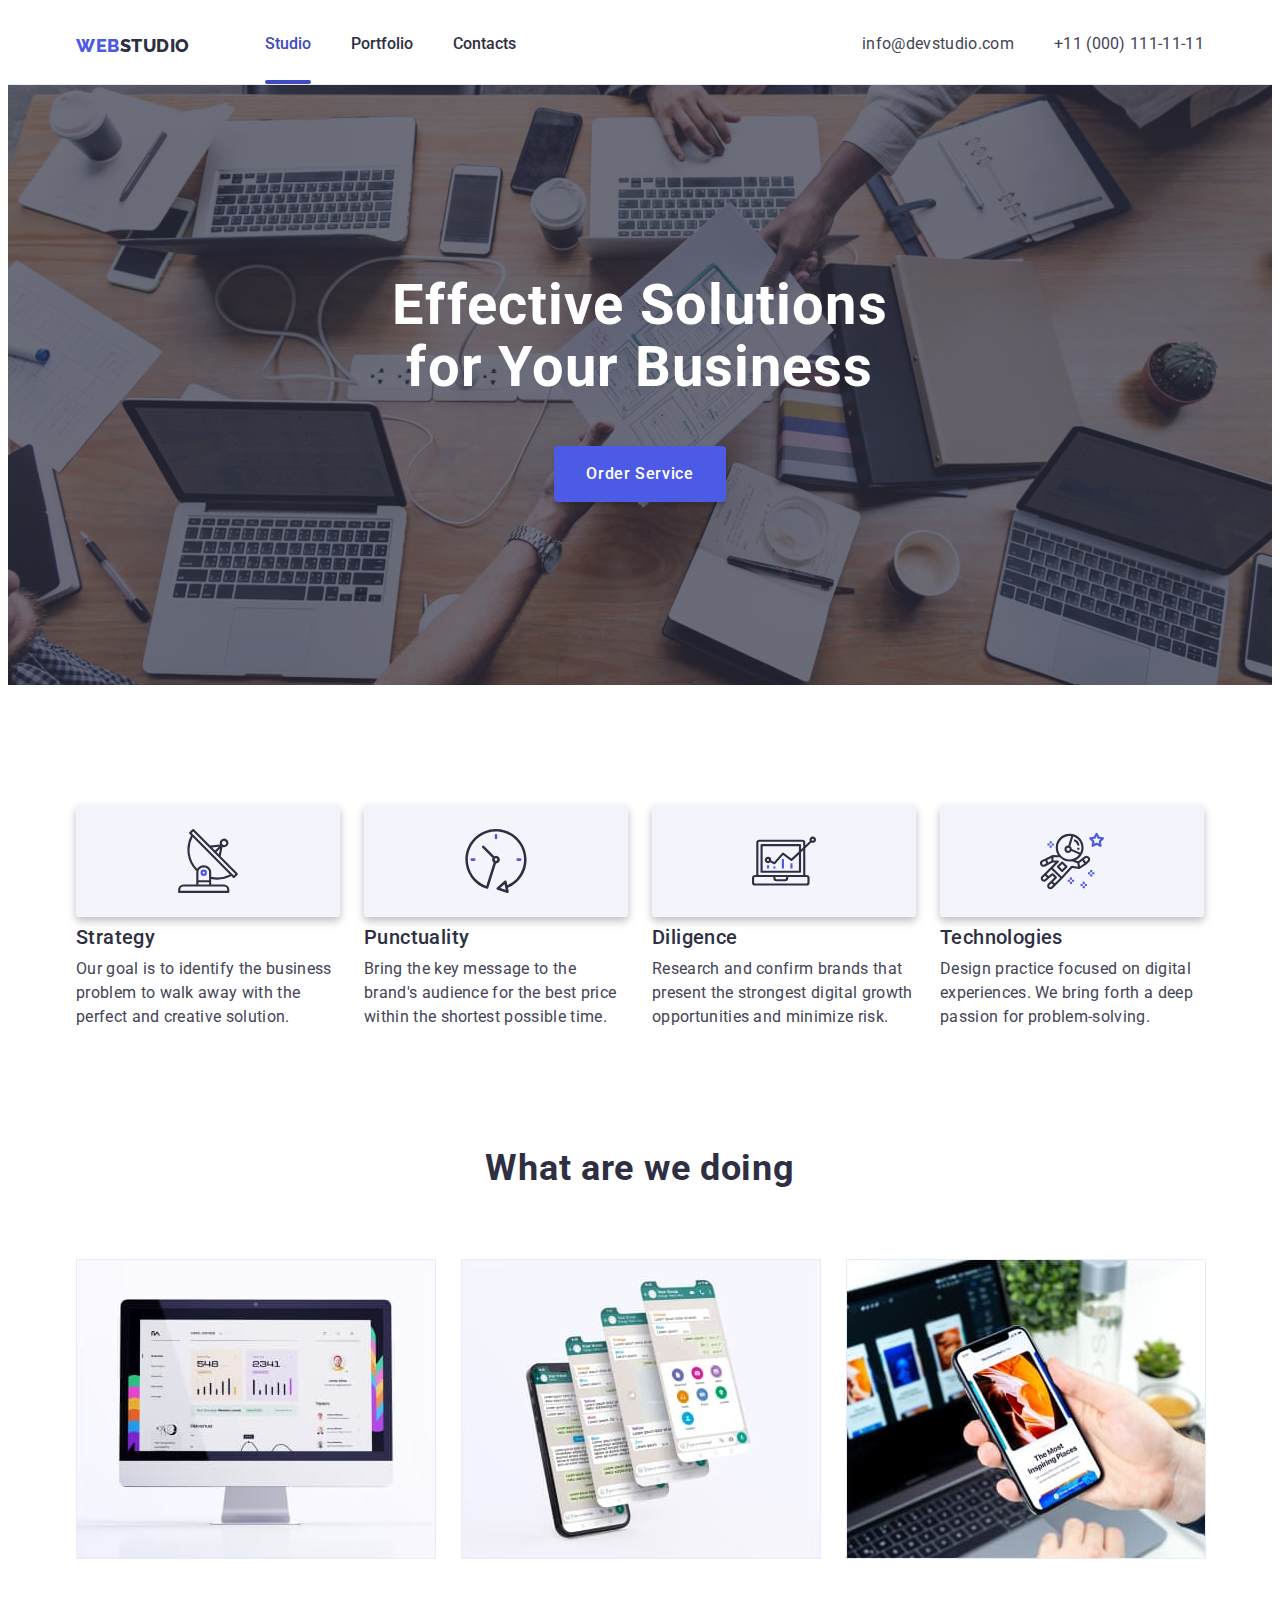
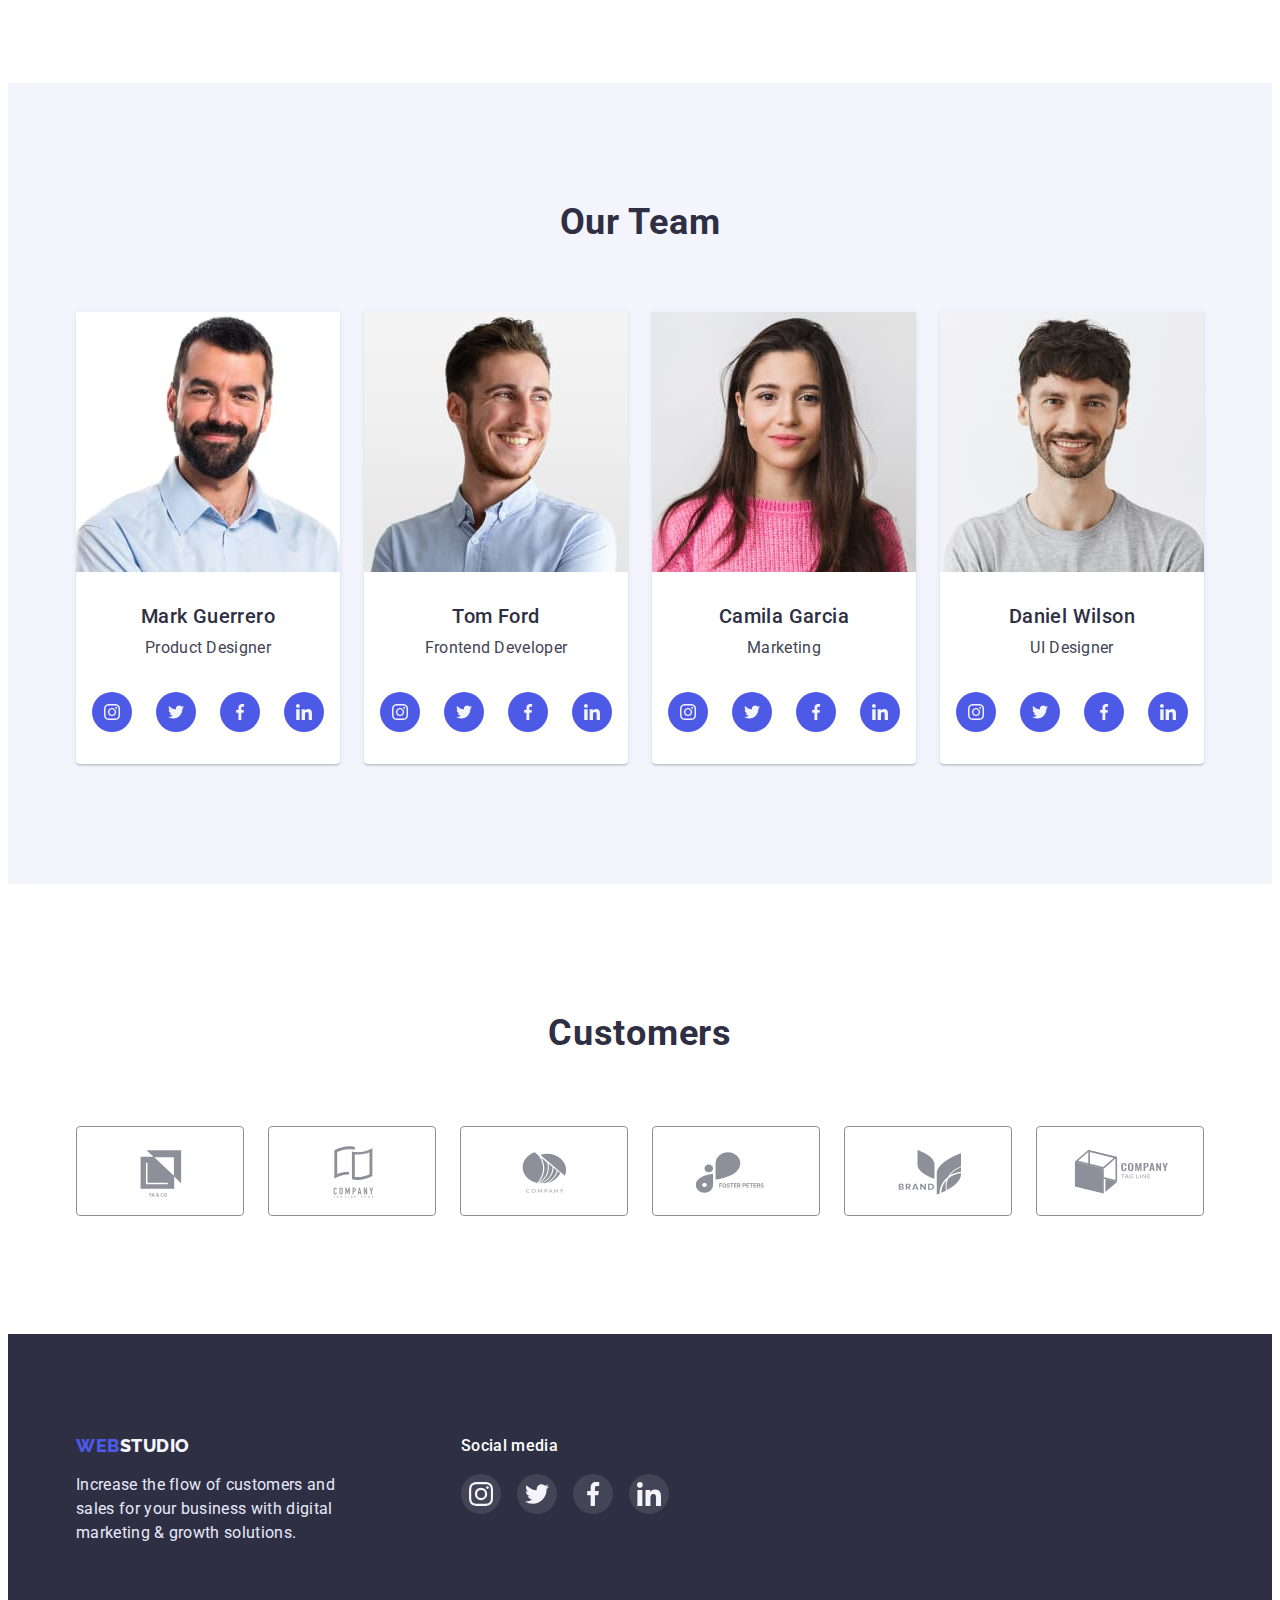
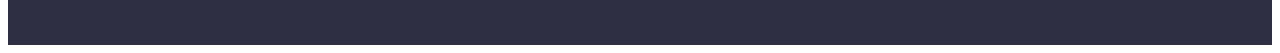
<file: index.html>
<!DOCTYPE html>
<html lang="en">

<head>
    <meta charset="UTF-8">
    <meta http-equiv="X-UA-Compatible" content="IE=edge">
    <meta name="viewport" content="width=device-width, initial-scale=1.0">
    <title>Goit-markup-hw-01</title>
    <link rel="stylesheet" href="https://cdnjs.cloudflare.com/ajax/libs/modern-normalize/1.1.0/modern-normalize.min.css"
        integrity="sha512-wpPYUAdjBVSE4KJnH1VR1HeZfpl1ub8YT/NKx4PuQ5NmX2tKuGu6U/JRp5y+Y8XG2tV+wKQpNHVUX03MfMFn9Q=="
        crossorigin="anonymous" referrerpolicy="no-referrer" />
    <link rel="preconnect" href="https://fonts.googleapis.com">
    <link rel="preconnect" href="https://fonts.googleapis.com">
    <link rel="preconnect" href="https://fonts.gstatic.com" crossorigin>
    <link href="https://fonts.googleapis.com/css2?family=Raleway:wght@800&family=Roboto:wght@400;500;700&display=swap"
        rel="stylesheet">
    <link rel="stylesheet" href="./css/styles.css">
</head>

<body>

    <!-- Header start -->
<header class="header strip">
<div class="container">
<nav class="header-nav">
    <a href="./index.html" class="logo">Web<span class="logo-white">Studio</span></a>
    <ul class="header-title">
        <li class="item">
            <a class="header-link active-link" href="./index.html">Studio</a>
        </li>
        <li class="item">
            <a class="header-link" href="./portfolio.html">Portfolio</a>
        </li>
        <li class="item">
            <a class="header-link" href="">Contacts</a>
        </li>
    </ul>
</nav>

<address class="header-contacts">
    <ul class="contacts">
        <li class="item">
            <a class="contacts-active_mail" href="mailto:info@devstudio.com">info@devstudio.com</a>
        </li>
        <li class="item">
            <a class="contacts-active_tel" href="tel:+110001111111">+11 (000) 111-11-11</a>
        </li>
    </ul>
</address>

</div>
</header>
<!-- Header end -->

<!-- Section Hero start -->
<main>
<section class="hero-section">
<div class="container">
    <h1 class="hero-title">
        Effective Solutions for Your Business
    </h1>

    <button type="button" class="hero-tapy" data-modal-open>
        Order Service
    </button>
</div>
</section>
<!-- Section Hero end -->

<!--Advantages start -->
<section class="advantages">
<div class="container">
    <h2 class="advantages-title">наші переваги</h2>
    <ul class="advantages-wrapper">
        <li class="advantages-block">

            <div class="advantages-icon">
               <svg class="advantages-svg" width="64" height="64">
                <use href="./images/icon.svg/sprite-icon.svg#icon-antenna"></use>
               </svg>
            </div>

            <h3 class="block-title">Strategy</h3>
            <p class="block-desc">Our goal is to identify the business
                problem to walk away with the perfect and creative solution.</p>
        </li>

        <li class="advantages-block">

            <div class="advantages-icon">
                <svg class="advantages-svg" width="64" height="64">
                    <use href="./images/icon.svg/sprite-icon.svg#icon-clock"></use>
                   </svg>
            </div>

            <h3 class="block-title">Punctuality</h3>
            <p class="block-desc">Bring the key message to the brand's audience for the best price within
                the shortest possible time.</p>
        </li>
        <li class="advantages-block">

            <div class="advantages-icon">
                <svg class="advantages-svg" width="64" height="64">
                    <use href="./images/icon.svg/sprite-icon.svg#icon-diagram"></use>
                   </svg>
            </div>

            <h3 class="block-title">Diligence</h3>
            <p class="block-desc">Research and confirm brands that present the strongest digital growth
                opportunities and minimize risk.</p>
        </li>
        <li class="advantages-block">

            <div class="advantages-icon">
                <svg class="advantages-svg" width="64" height="64">
                    <use href="./images/icon.svg/sprite-icon.svg#icon-astronaut"></use>
                   </svg>
            </div>
            <h3 class="block-title">Technologies</h3>
            <p class="block-desc">Design practice focused on digital experiences. We bring forth a deep
                passion for problem-solving.</p>
        </li>
    </ul>
</div>
</section>
<!-- Advantages end -->

<!--block cases star -->
<section class="cases">
<div class="container">
    <h2 class="cases-title">
        What are we doing
    </h2>

    <ul class="cases-wrapper">
        <li class="cases-image">
            <img src="./images/computer.jpg" width="360" alt="комп`ютер">
        </li>
        <li class="cases-image">
            <img src="./images/chats.jpg" width="360" alt="чат">
        </li>
        <li class="cases-image">
            <img src="./images/phone.jpg" width="360" alt="телефон">
        </li>
    </ul>
</div>
</section>
<!-- block cases end -->

<!-- block team start -->
<section class="team">
<div class="container">
    <h2 class="team-title">
        Our Team
    </h2>

    <ul class="team-wrapper">
    <li class="team-cards">

     <img class="team-image" src="./images/Mark.jpg" width="264" alt="Mark">
     <div class="card">
        <h3 class="team-name">
            Mark Guerrero
        </h3>
        <p class="team-desc">
            Product Designer
        </p>

    <ul class="icon">
        <li class="icon-card">
            <a href="" class="icon-link">
                <svg class="icon-list" width="16" height="16">
                    <use href="./images/icon.svg/sprite-icon.svg#icon-instagram"></use>
                </svg>
            </a>
        </li>
        <li class="icon-card">
            <a href="" class="icon-link">
                <svg class="icon-list" width="16" height="16">
                    <use href="./images/icon.svg/sprite-icon.svg#icon-twitter"></use>
                </svg>
            </a>
        </li>
        <li class="icon-card">
            <a href="" class="icon-link">
                <svg class="icon-list" width="16" height="16">
                    <use href="./images/icon.svg/sprite-icon.svg#icon-facebook"></use>
                </svg>
            </a>
        </li>
        <li class="icon-card">
            <a href="" class="icon-link">
                <svg class="icon-list" width="16" height="16">
                    <use href="./images/icon.svg/sprite-icon.svg#icon-linkedin"></use>
                </svg>
            </a>
        </li>
</div>
</li>
        <li class="team-cards">
            <img class="team-image" src="./images/Tom.jpg" width="264" alt="Tom">
    <div class="card">
            <h3 class="team-name">
                Tom Ford
            </h3>
            <p class="team-desc">
                Frontend Developer
            </p>

            <ul class="icon">
                <li class="icon-card">
                    <a href="" class="icon-link">
                        <svg class="icon-list" width="16" height="16">
                            <use href="./images/icon.svg/sprite-icon.svg#icon-instagram"></use>
                        </svg>
                    </a>
                </li>
                <li class="icon-card">
                    <a href="" class="icon-link">
                        <svg class="icon-list" width="16" height="16">
                            <use href="./images/icon.svg/sprite-icon.svg#icon-twitter"></use>
                        </svg>
                    </a>
                </li>
                <li class="icon-card">
                    <a href="" class="icon-link">
                        <svg class="icon-list" width="16" height="16">
                            <use href="./images/icon.svg/sprite-icon.svg#icon-facebook"></use>
                        </svg>
                    </a>
                </li>
                <li class="icon-card">
                    <a href="" class="icon-link">
                        <svg class="icon-list" width="16" height="16">
                            <use href="./images/icon.svg/sprite-icon.svg#icon-linkedin"></use>
                        </svg>
                    </a>
                </li>
        </li>
    </div>
        <li class="team-cards">
            <img class="team-image" src="./images/Camila.jpg" width="264" alt="Camila">
    <div class="card">
            <h3 class="team-name">
                Camila Garcia
            </h3>
            <p class="team-desc">
                Marketing
            </p>

            <ul class="icon">
                <li class="icon-card">
                    <a href="" class="icon-link">
                        <svg class="icon-list" width="16" height="16">
                            <use href="./images/icon.svg/sprite-icon.svg#icon-instagram"></use>
                        </svg>
                    </a>
                </li>
                <li class="icon-card">
                    <a href="" class="icon-link">
                        <svg class="icon-list" width="16" height="16">
                            <use href="./images/icon.svg/sprite-icon.svg#icon-twitter"></use>
                        </svg>
                    </a>
                </li>
                <li class="icon-card">
                    <a href="" class="icon-link">
                        <svg class="icon-list" width="16" height="16">
                            <use href="./images/icon.svg/sprite-icon.svg#icon-facebook"></use>
                        </svg>
                    </a>
                </li>
                <li class="icon-card">
                    <a href="" class="icon-link">
                        <svg class="icon-list" width="16" height="16">
                            <use href="./images/icon.svg/sprite-icon.svg#icon-linkedin"></use>
                        </svg>
                    </a>
                </li>
        </li>
    </div>
        <li class="team-cards">
            <img class="team-image" src="./images/Daniel.jpg" width="264" alt="Daniel">
    <div class="card">
            <h3 class="team-name">
                Daniel Wilson
            </h3>
            <p class="team-desc">
                UI Designer
            </p>

            <ul class="icon">
                <li class="icon-card">
                    <a href="" class="icon-link">
                        <svg class="icon-list" width="16" height="16">
                            <use href="./images/icon.svg/sprite-icon.svg#icon-instagram"></use>
                        </svg>
                    </a>
                </li>
                <li class="icon-card">
                    <a href="" class="icon-link">
                        <svg class="icon-list" width="16" height="16">
                            <use href="./images/icon.svg/sprite-icon.svg#icon-twitter"></use>
                        </svg>
                    </a>
                </li>
                <li class="icon-card">
                    <a href="" class="icon-link">
                        <svg class="icon-list" width="16" height="16">
                            <use href="./images/icon.svg/sprite-icon.svg#icon-facebook"></use>
                        </svg>
                    </a>
                </li>
                <li class="icon-card">
                    <a href="" class="icon-link">
                        <svg class="icon-list" width="16" height="16">
                            <use href="./images/icon.svg/sprite-icon.svg#icon-linkedin"></use>
                        </svg>
                    </a>
                </li>
        </li>
    </div>
    </ul>
</div>
</section>
</main>
<!-- block team end -->

<!-- Customers start -->
<section class="customers-section">
    <div class="container">
        <h2 class="customers-title">Customers</h2>
        <ul class="customers">

            <li class="customers-list">
                <a href="" class="customers-link">
                    <svg class="customers-svg" width="104" height="56">
                        <use href="./images/icon.svg/sprite-icon.svg#icon-logo-1"></use>
                    </svg>
                </a>
            </li>

            <li class="customers-list">
                <a href="" class="customers-link">
                    <svg class="customers-svg" width="104" height="56">
                        <use href="./images/icon.svg/sprite-icon.svg#icon-logo-2"></use>
                    </svg>
                </a>
            </li>

            <li class="customers-list">
                <a href="" class="customers-link">
                    <svg class="customers-svg" width="104" height="56">
                        <use href="./images/icon.svg/sprite-icon.svg#icon-logo-3"></use>
                    </svg>
                </a>
            </li>

            <li class="customers-list">
                <a href="" class="customers-link">
                    <svg class="customers-svg" width="104" height="56">
                        <use href="./images/icon.svg/sprite-icon.svg#icon-logo-4"></use>
                    </svg>
                </a>
            </li>

            <li class="customers-list">
                <a href="" class="customers-link">
                    <svg class="customers-svg" width="104" height="56">
                        <use href="./images/icon.svg/sprite-icon.svg#icon-logo-5"></use>
                    </svg>
                </a>
            </li>

            <li class="customers-list">
                <a href="" class="customers-link">
                    <svg class="customers-svg" width="104" height="56">
                        <use href="./images/icon.svg/sprite-icon.svg#icon-logo-6"></use>
                    </svg>
                </a>
            </li>
        </ul>
    </div>
</section>
<!-- Customers end-->

<!-- footer start -->
<footer class="footer">
<div class="container">
<div class="footer-wrapper">
    <a href="./index.html" class="footer-logo">
        Web<span class="logo-studio">Studio</span>
    </a>

    <p class="footer-desc">
        Increase the flow of customers and sales for your business with digital marketing & growth
        solutions.
    </p>
    
</div>

<div class="wrapper">

    <h3 class="footer-title">Social media</h3>
    <ul class="footer-item">
        <li class="footer-list">
            <a href="" class="footer-link">
                <svg class="footer-svg" width="24" height="24">
                    <use href="./images/icon.svg/sprite-icon.svg#icon-instagram"></use>
                </svg>
            </a>
        </li>
        <li class="footer-list">
            <a href="" class="footer-link">
                <svg class="footer-svg" width="24" height="24">
                    <use href="./images/icon.svg/sprite-icon.svg#icon-twitter"></use>
                </svg>
            </a>
        </li>
        <li class="footer-list">
            <a href="" class="footer-link">
                <svg class="footer-svg" width="24" height="24">
                    <use href="./images/icon.svg/sprite-icon.svg#icon-facebook"></use>
                </svg>
            </a>
        </li>
        <li class="footer-list">
            <a href="" class="footer-link">
                <svg class="footer-svg" width="24" height="24">
                    <use href="./images/icon.svg/sprite-icon.svg#icon-linkedin"></use>
                </svg>
            </a>
        </li>
    </ul>
</div>
</div>
</footer>

<!-- Modal Start -->
    <div class="backdrop is-hidden" data-modal>
        <div class="modal">
           
        <button type="button" class="type-close" data-modal-close>
            <svg class="close-svg" width="8" height="8">
                <use href="./images/icon.svg/sprite-icon.svg#icon-close"></use>
            </svg>
        </button>
        </div>
    </div>
<!-- Modal end -->

<!-- Script -->
<script src="./js/modal.js"></script>
</body>

</html>
</file>
<file: css/styles.css>
html{
    box-sizing: border-box;
}

*,
*::before,
*::after{
    box-sizing: inherit;
}

body{
    font-family: 'Roboto', sans-serif;
    font-style: normal;
    background-color: #FFFFFF;
}

h1, h2, h3, h4, h5, h6{
    margin: 0;
    padding: 0;
}

p{
    margin: 0;
    padding: 0;
}

a{
    margin: 0;
    padding: 0; 
}

:root{
    --primary-font: 'Roboto', sans-serif;
    --secondary-font: 'Raleway', sans-serif;
    --primary-size: 36px;
    --secondary-size: 16px;
    --main-color: #2E2F42;
    --secondary-color: #434455;
    --type-color: #4D5AE5;
    --customers-color: #8E8F99;
}

.header{
   
}

.strip{
    box-sizing: border-box;
    background: #FFFFFF;
    border-bottom: 1px solid #E7E9FC;
}

.container{
    margin-left: auto;
    margin-right: auto;
    width: 1158px;
    padding-left: 15px;
    padding-right: 15px;
   
}

.header .container{
    display: flex;
    padding: 24px 15px 0 15px;
    margin-top: 0;
    margin-bottom: 0;
}

.header-nav{
    display: flex;
    align-items: center;
    margin-right: auto;
}

.logo{
    font-family: var(--secondary-font);
    font-weight: 800;
    font-size: 18px;
    margin-right: 75px;
    padding: 0px;
    line-height: 1.3;
    letter-spacing: 0.03em;
    color: var(--type-color);
    text-decoration: none;
    letter-spacing: 0.03em;
    text-transform: uppercase;
    text-align: center;
    padding-bottom: 24px;
}

.logo:hover, .logo:focus{

}

.logo-white{
    color: var(--main-color);
}



.header-title{
    display: flex;
    list-style: none;
    margin-top: 0;
    margin-bottom: 0;
}

.header-title .item + .item {
    margin-left: 40px;
}

.header-title:not(:first-child){
    padding-left: 0;
}

.header-link{
    bottom: 0;
    margin: 0;
    font-weight: 500;
    font-size: 16px;
    line-height: 1.5;
    text-decoration: none;
    text-align: center;
    color: var(--main-color);
    transition: color 250ms cubic-bezier(0.4, 0, 0.2, 1);
}

.header-link:hover, .header-link:focus{
   color: var(--type-color);
}

.active-link {
    color: #404BBF;
}
.header-link.active-link::after{
    content: "";
    width: 100%;
    height: 4px;
    display: block;
    border-radius: 2px;
    background-color: #404BBF;
    margin-top: 24px;
    bottom: 0;
}


.header-contacts{
    display: flex;
    margin-right: 0;
    margin-left: 0;
}

.contacts{
    list-style: none;
    display: flex;
    padding-left: 0;
    margin-top: 0;
    margin-bottom: 0;
}

.contacts .item + .item {
    margin-left: 40px;
}

.contacts:not(:first-child){
    margin-left: 0;
}

.contacts-active_mail{
    font-family: 'Roboto';
    font-style: normal;
    font-weight: 400;
    font-size: 16px;
    line-height: 1.5;
    letter-spacing: 0.02em;
    color: var(--secondary-color); 
    text-decoration: none;
    transition: color 250ms cubic-bezier(0.4, 0, 0.2, 1);
}

.contacts-active_tel{
    font-family: 'Roboto';
    font-style: normal;
    font-weight: 400;
    font-size: 16px;
    line-height: 1.5;
    letter-spacing: 0.02em;
    color: var(--secondary-color); 
    text-decoration: none;
    transition: color 250ms cubic-bezier(0.4, 0, 0.2, 1);
}


.contacts-active_mail:hover, .contacts-active_mail:focus{
    color: #363cbb;
}

.contacts-active_tel:hover, .contacts-active_tel:focus{
    color: #363cbb;
}
/* Header end */


/* Hero start */

.hero-section{
    margin: 0;
    padding: 0;
    padding-top: 190px;
    padding-bottom: 190px;
    text-align: center;
    background-color: var(--main-color);
    margin: auto;

    max-width: 1440px;
    height: 600px;
    background-image: linear-gradient(rgba(46, 47, 66, 0.7), 
    rgba(46, 47, 66, 0.7)), url(../images/hero.jpg);
    background-size: cover;
    background-repeat: no-repeat;
    background-position: center;
} 

.hero-title{
    margin-left: auto;
    margin-right: auto;
    width: 496px;
    font-weight: 700;
    font-size: 56px;
    line-height: 1.1;
    letter-spacing: 0.02em;
    
    color: #FFFFFF;
}

.hero-tapy {
    min-width: 169px;
    padding: 16px 32px;
    margin-top: 48px;
    cursor: pointer;
    background: var(--type-color);
    border: 0;
    box-shadow: 0px 4px 4px rgba(0, 0, 0, 0.15);
    border-radius: 4px;
    transition: color 250ms cubic-bezier(0.4, 0, 0.2, 1);

    font-family: 'Roboto';
    font-style: normal;
    font-weight: 500;
    font-size: 16px;
    line-height: 1.5;
    letter-spacing: 0.04em;
    color: #FFFFFF;
}

.hero-tapy:hover, .hero-tapy:focus{
   background-color: #404BBF; 

}
/* Hero end */


/* Advantages start */

.advantages{
    margin: 0;
    padding: 0;
    padding-top: 120px;
    padding-bottom: 120px;
}

.advantages-title{
   display: none;
}

.advantages-wrapper{
    min-width: 264px;
    margin: 0;
    padding: 0;
    display: grid;
    grid-template-columns: repeat(4, 1fr);
}

.advantages-block{
    list-style: none;
    padding-right: 24px;
}

.advantages-block:last-child{
    padding-right: 0;
}

.advantages-icon{
    min-width: 264px;
    min-height: 112px;
    filter: drop-shadow(0px 4px 4px rgba(0, 0, 0, 0.25));
    background: #F4F4FD;
    border-radius: 4px;
    display: flex;
    align-items: center;
    justify-content: center;
    padding: 24px 0;
    margin-bottom: 8px;
}

.block-title{
    margin-bottom: 8px;
    font-weight: 500;
    font-size: 20px;
    line-height: 1.2;
    letter-spacing: 0.02em;
    color: var(--main-color);
}

.block-desc{
    font-weight: 400;
    font-size: 16px;
    line-height: 1.5;
    letter-spacing: 0.02em;
    color: var(--secondary-color);
}
/*Advantages end */

/* Cases start */

.cases{
    margin-top: 0;
    margin-bottom: 0;
    padding: 0;
    padding-bottom: 120px;
}

.cases-title{
    text-align: center;
   
    font-weight: 700;
    font-size: 36px;
    line-height: 1.1;
    letter-spacing: 0.02em;
    color: var(--main-color);
}

.cases-wrapper{
    margin-top: 0;
    margin-bottom: 0;
    padding-left: 0;
    margin-top: 70px;
    display: grid;
    grid-template-columns: repeat(3, 1fr);
}

.cases-image{
    display: block;
    max-width: 100%;
    margin: 0;
    padding: 0;
    list-style: none; 
    margin-right: 25px;  
}

.cases-image:nth-child(3n) {
    margin-right: 0;
}
/* Cases end */

/* Team start */
.team{
    padding-top: 120px;
    padding-bottom: 120px;
    background-color: #F4F4FD;
}

.team-title{
    font-weight: 700;
    font-size: 36px;
    line-height: 1.1;
    letter-spacing: 0.02em;
    text-align: center;
    color: var(--main-color);
}

.team-wrapper{
    margin-bottom: 0;
    margin-top: 70px;
    display: grid;
    grid-template-columns: repeat(4, 1fr);
    padding-left: 0;
}

.team-cards{
    width: 264px;
    list-style: none;
    background: #FFFFFF;
    box-shadow: 0px 1px 6px rgba(46, 47, 66, 0.08), 0px 1px 1px rgba(46, 47, 66, 0.16), 0px 2px 1px rgba(46, 47, 66, 0.08);
    border-radius: 0px 0px 4px 4px;
    margin-right: 24px;
   
}

.team-cards:nth-child(4n) {
    margin-right: 0;
}
.team-image{
    display: block;
    max-width: 100%;
}

.team-name{
    text-align: center;
    margin: 32px 0 8px 0;
    font-weight: 500;
    font-size: 20px;
    line-height: 1.2;
    letter-spacing: 0.02em;
    color: var(--main-color);
}

.team-desc{
    text-align: center;
    margin-bottom: 32px;
    font-weight: 400;
    font-size: 16px;
    line-height: 1.5;
    letter-spacing: 0.02em;
    color: var(--secondary-color);
}

.icon {
    padding-left: 0;
    display: flex;
    justify-content: center;
    gap: 24px;
    margin-top: 8px;
    margin-bottom: 32px;
}
.icon-card {
    list-style: none;
    width: 40px;
    height: 40px;
}
.icon-link {
    display: flex;
    justify-content: center;
    align-items: center;
    width: 100%;
    height: 100%;
    background-color: #4D5AE5;
    fill: #F4F4FD;
    border-radius: 50%;
    transition: background-color 250ms cubic-bezier(0.4, 0, 0.2, 1);
}

.icon-list{

}

.icon-link:hover, .icon-link:focus{
    background-color: #404BBF;
}
/* Team end */

/* Customers start */

.customers-section {
  display: flex;
  justify-content: center;
  padding-top: 130px;
  padding-bottom: 120px;
}

.customers {
    padding: 0;
    margin: 0;
    list-style: none;
    display: flex;
    justify-content: center;
    align-items: center;
    gap: 24px;
    margin-top: 72px;
}

.customers-title{
    display: flex;
    justify-content: center;
    font-weight: 700;
    font-size: 36px;
    line-height: 1.11;
    letter-spacing: 0.02em;
    color: var(--main-color);
    
}

.customers-list {
    width: 168px;
    height: 88px;
}

.customers-link{
    display: flex;
    justify-content: center;
    align-items: center;
    padding: 16px 32px;
    border: 1px solid var(--customers-color);
    border-radius: 4px;
    transition: fill 250ms cubic-bezier(0.4, 0, 0.2, 1), border 250ms cubic-bezier(0.4, 0, 0.2, 1);
}

.customers-link:is(:hover, :focus) {
    border: 1px solid #404BBF;
}

.customers-link:is(:hover, :focus) .customers-svg{
    fill: #404BBF;
}
.customers-svg {
    fill: var(--customers-color);
} 

/* Customers end */

/* Footer start */
.footer{ 
    background-color: var(--main-color);
    padding: 100px 0;
}

.footer .container{
    display: flex;
}

.footer-wrapper{
    padding: 0;
    margin-right: 120px;
}

.footer-logo{
    font-family: 'Raleway';
    font-style: normal;
    font-weight: 800;
    font-size: 18px;
    line-height: 1.3;
    letter-spacing: 0.03em;
    color: var(--type-color);
 
    text-decoration: none;
    display: flex;
    align-items: center;
    letter-spacing: 0.03em;
    text-transform: uppercase;
    margin-bottom: 15px;
}



.logo-studio{
    color: #F4F4FD;
}

.footer-desc{
    max-width: 265px;
    font-weight: 400;
    font-size: 16px;
    line-height: 1.5;
    letter-spacing: 0.02em;
    color: #E7E9FC;
}

.footer-title {
    font-weight: 500;
    font-size: 16px;
    line-height: 1.5;
    letter-spacing: 0.02em;
    color: #FFFFFF;
   
}

.wrapper{
    
}

.footer-item {
    margin-bottom: 0;
    padding-left: 0;
   display: flex; 
   justify-content: center;
   gap: 16px; 
   margin-top: 16px;
}

.footer-list {
    list-style: none;
    width: 40px;
    height: 40px;
}

.footer-link {
    display: flex;
    justify-content: center;
    align-items: center;
    width: 100%;
    height: 100%;
    background-color: rgba(255, 255, 255, 0.1);
    border-radius: 50%; 
    transition: background-color 250ms cubic-bezier(0.4, 0, 0.2, 1), background-color 250ms cubic-bezier(0.4, 0, 0.2, 1);
}

.footer-link:hover, .footer-link:focus{
    background-color: #31D0AA;
    color: #F4F4FD;
}

.footer-svg {
    display: flex;
    justify-content: center;
    align-items: center;
}

/* Footer end */

/* Modal start */
.backdrop {
    position: fixed;
    width: 100%;
    height: 100%;
    top: 0;
    left: 0;
   
    background-color: rgba(46, 47, 66, 0.4);
    transition: opacity 250ms cubic-bezier(0.4, 0, 0.2, 1), visibility 250ms cubic-bezier(0.4, 0, 0.2, 1);
}

.backdrop.is-hidden {
    opacity: 0;
    pointer-events: none;
    visibility: hidden;
}

.modal {
    position: absolute;
    min-width: 408px;
    min-height: 576px;
    top: 50%;
    left: 50%;
    transform: translate(-50%, -50%);
    transition: transform 250ms cubic-bezier(0.4, 0, 0.2, 1);
    background-color: #FCFCFC;
    box-shadow: 0px 1px 1px rgba(0, 0, 0, 0.14), 0px 1px 3px rgba(0, 0, 0, 0.12), 0px 2px 1px rgba(0, 0, 0, 0.2);
    border-radius: 4px;
}

.type-close {
    position: absolute;
    top: 0;
    right: 0;
    margin-top: 24px;
    margin-right: 24px;
    
    width: 24px;
    height: 24px;
   
    cursor: pointer;
    background-color: #E7E9FC;
    color: var(--main-color);
    border: 1px solid rgba(0, 0, 0, 0.1);
    border-radius: 50%;
    transition: color 250ms cubic-bezier(0.4, 0, 0.2, 1), background-color 250ms cubic-bezier(0.4, 0, 0.2, 1);
}


.type-close:hover, .type-close:focus{
    background-color: #404BBF;
    color: #FFFFFF;
    border-radius: 50%;
}

.close-svg {
    position: absolute;
    transform: translate(-50%, -50%);
    fill: currentColor;
}

/* Modal end */

/* portfolio section start */
.portfolio{
    padding-top: 96px;
    padding-bottom: 120px;
}

.portfolio-title{
    display: none;
}

.type-list{
    gap: 24px;
    margin-top: 0;
    margin-bottom: 77px;
    padding-left: 0;
    list-style: none;
    display: flex;
    justify-content: center;
    align-items: center;
}

.item-type{

}

.portfolio-button{
   
    cursor: pointer;
    background: #F4F4FD;
    border: 1px solid #E7E9FC;
    border-radius: 4px;
    padding: 12px 24px;
    transition: color 250ms cubic-bezier(0.4, 0, 0.2, 1), background 250ms cubic-bezier(0.4, 0, 0.2, 1), border 250ms cubic-bezier(0.4, 0, 0.2, 1), box-shadow 250ms cubic-bezier(0.4, 0, 0.2, 1);

    font-weight: 500;
    font-size: 16px;
    line-height: 1.5;
    letter-spacing: 0.04em;
    color: var(--type-color);
}

.portfolio-button:hover, .portfolio-button:focus{
    background: #404BBF;
    box-shadow: 0px 3px 1px rgba(0, 0, 0, 0.1), 0px 2px 1px rgba(0, 0, 0, 0.08), 0px 2px 2px rgba(0, 0, 0, 0.12);
    border-radius: 4px;
    border: 1px solid #404BBF;
    color: #FFFFFF;
}

.cards-wrapper{
    margin-top: 0;
    padding-left: 0;
    padding-right: 0;
    
    display: flex;
    flex-wrap: wrap;
    gap: 48px;
    column-gap: 24px;
}

.cards-wrapper:last-child{
    margin-bottom: 0;
}

.cards-menu{
    list-style: none;   
}

.cards-menu:hover, .cards-menu:focus{
    box-shadow: 0px 1px 6px rgba(46, 47, 66, 0.08), 0px 1px 1px rgba(46, 47, 66, 0.16), 0px 2px 1px rgba(46, 47, 66, 0.08);
}

.cards-link{
    text-decoration: none;
}

.cards-overlay{
    position: relative;
    overflow: hidden;
}

.card-img{
    display: block;
    max-width: 100%;
    height: auto;
    background: linear-gradient(0deg, rgba(77, 90, 229, 0.1), rgba(77, 90, 229, 0.1)), url(4074365.jpg);
    background-blend-mode: soft-light, normal;
}

.overlay-desc{
    position: absolute;
    top: 0;
    left: 0;
    width: 100%;
    height: 100%;

    font-weight: 400;
    font-size: 16px;
    line-height: 1.5;
    letter-spacing: 0.02em;
    padding: 40px 32px 0;
    opacity: 0;
    color: #F4F4FD;
    background-color: rgba(77, 90, 229, 1);
    transform: translateY(100%);
    transition: transform 250ms cubic-bezier(0.4, 0, 0.2, 1), opacity 250ms cubic-bezier(0.4, 0, 0.2, 1);
}

.cards-link:is(:hover, :focus) .overlay-desc {
    transform: translateY(0);
    opacity: 1;
}

.content{
    background: #FFFFFF;
    border: 1px solid #E7E9FC;
    border-top: 0;
    padding-left: 16px;
}

.card-title{
    padding-top: 32px;
    font-weight: 500;
    font-size: 20px;
    line-height: 1.2;
    letter-spacing: 0.02em;
    color: var(--main-color);
    
}

.card-desc{
    margin-top: 8px;
    font-weight: 400;
    font-size: 16px;
    line-height: 1.5;
    letter-spacing: 0.02em;
    color: var(--secondary-color);
    margin-bottom: 30px;
}
</file>
